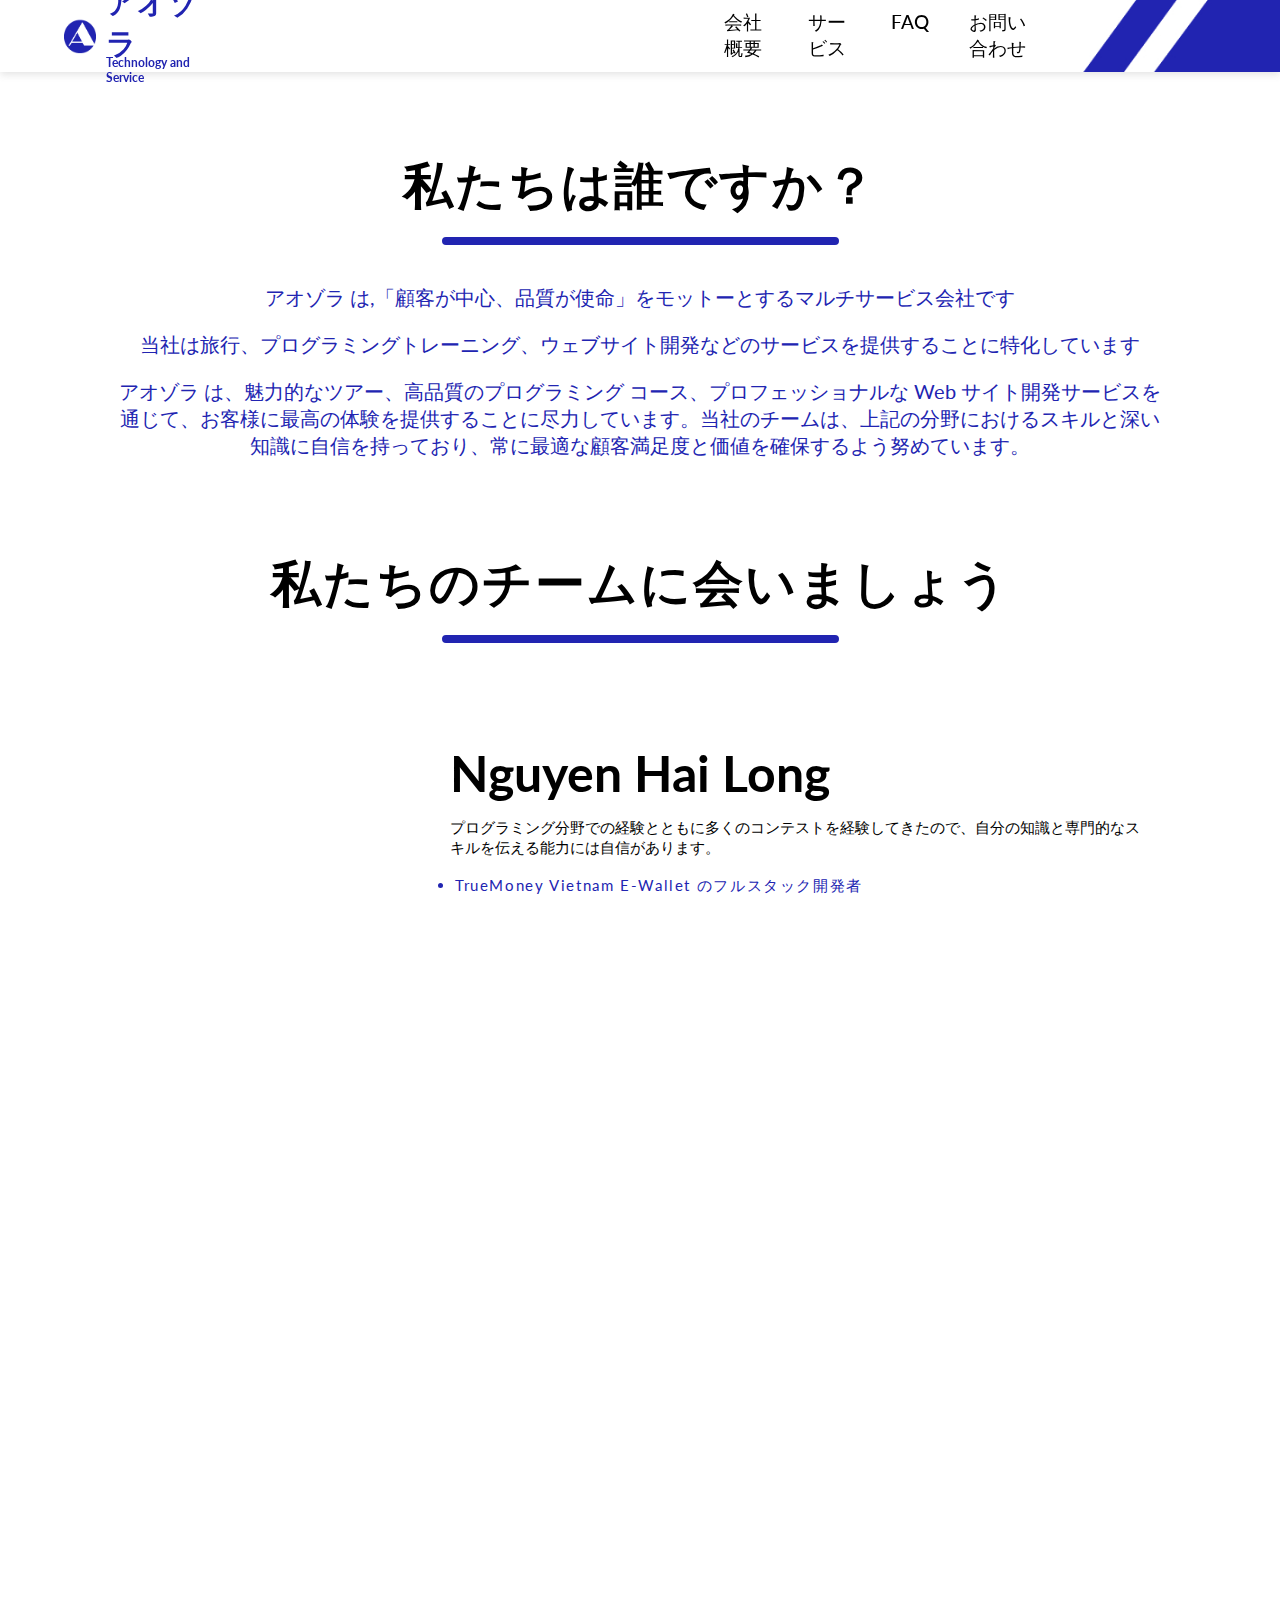
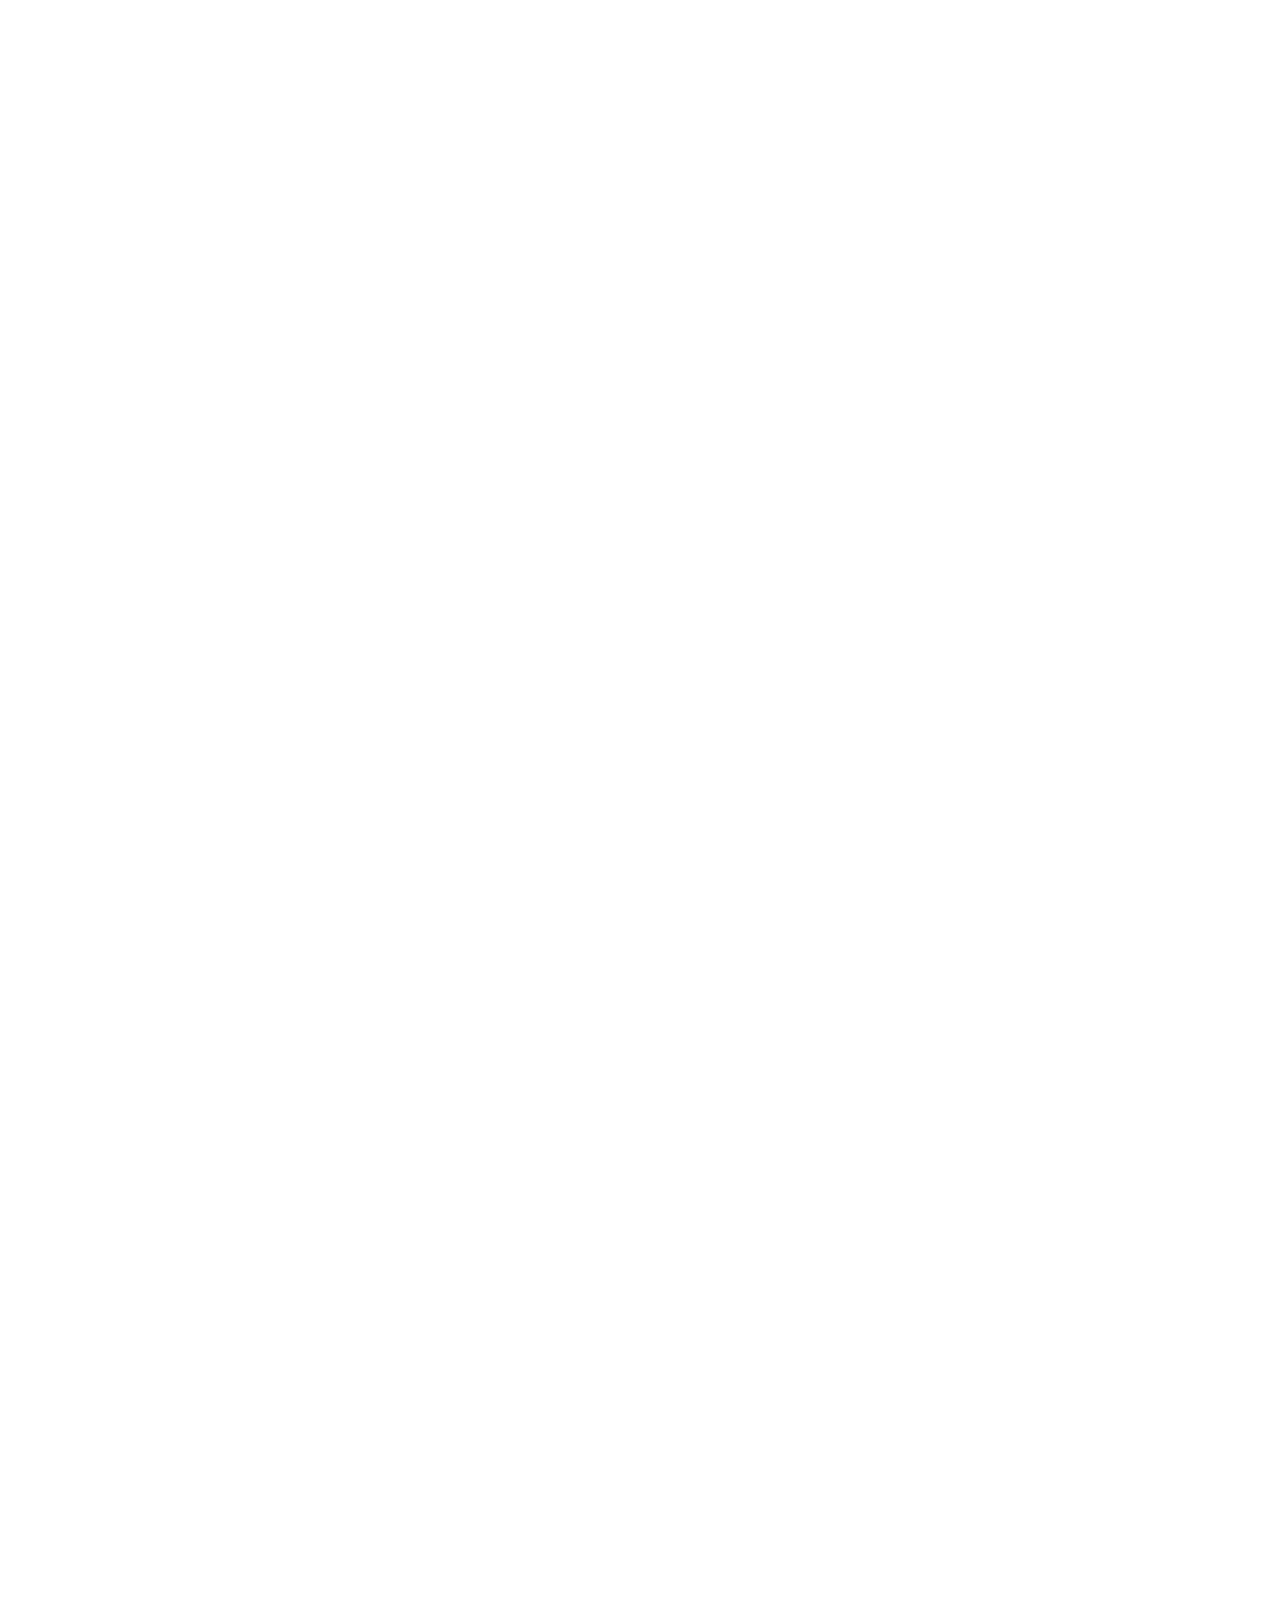
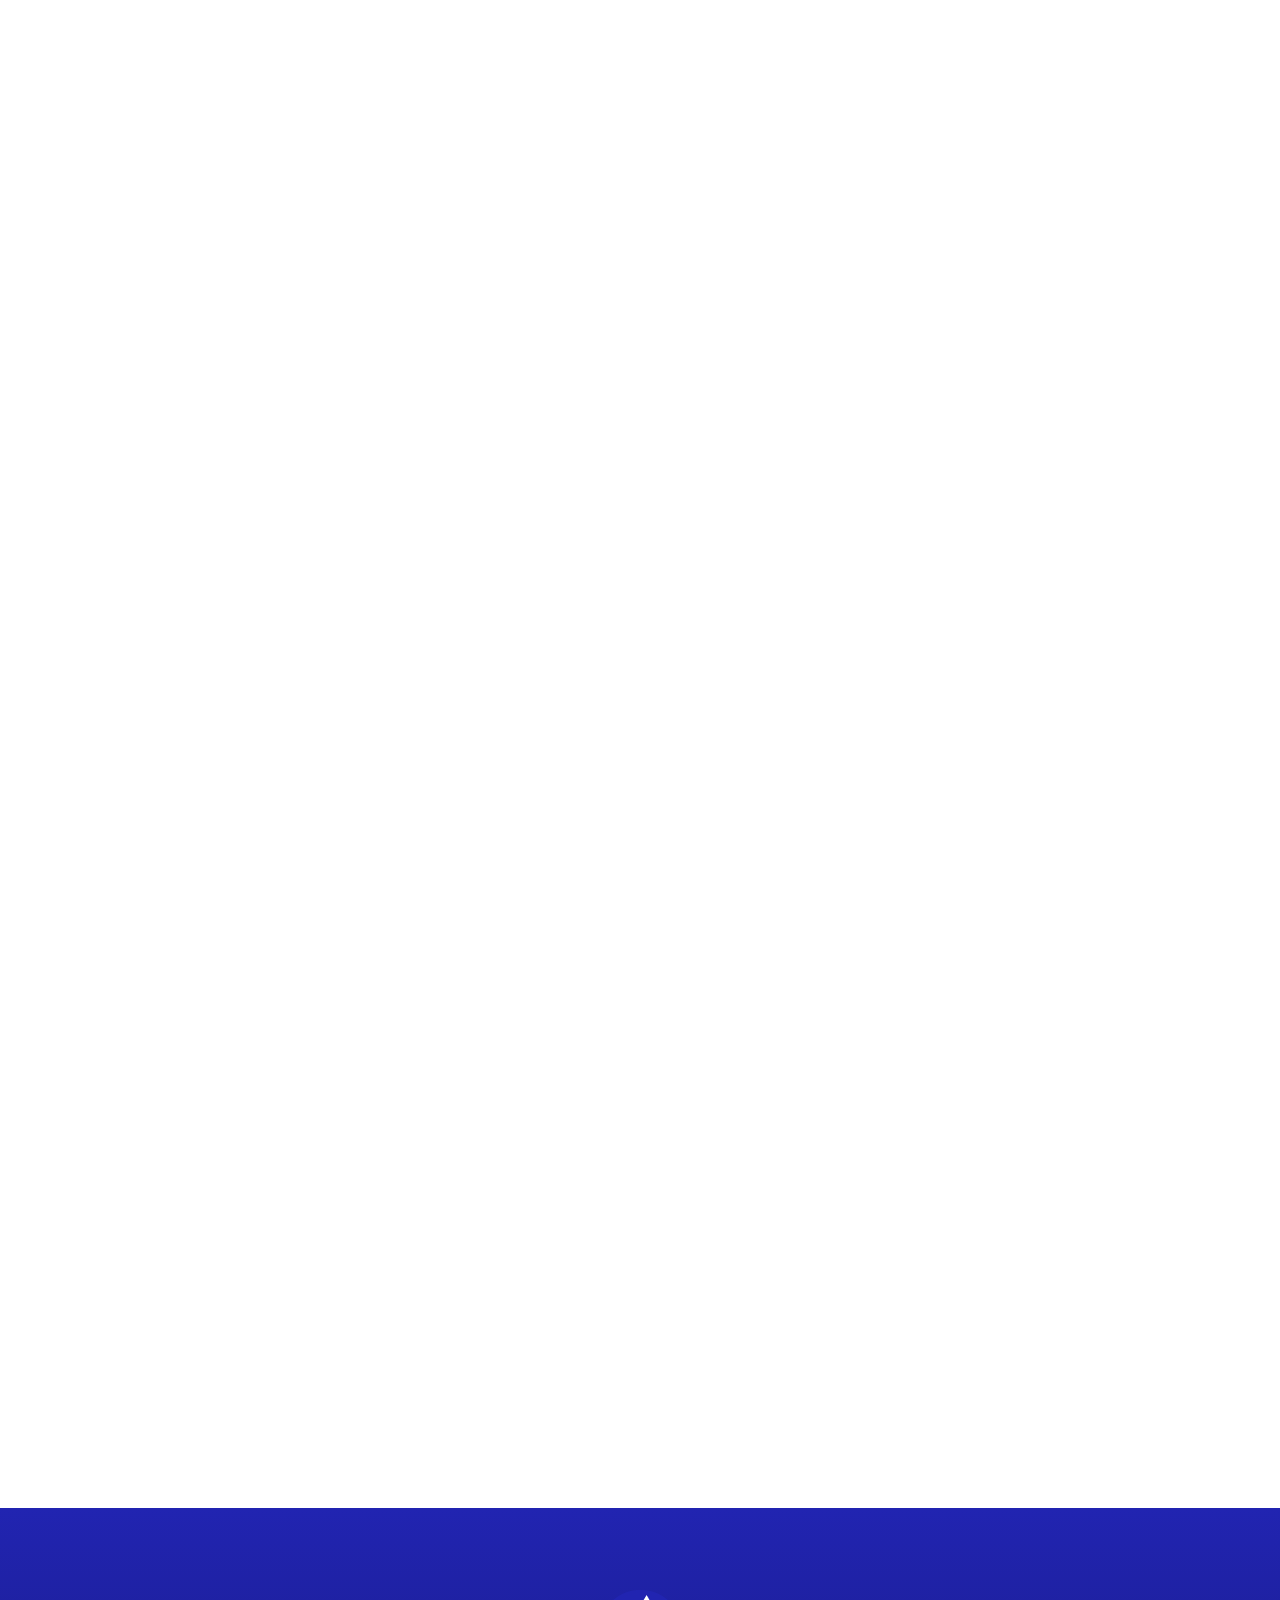
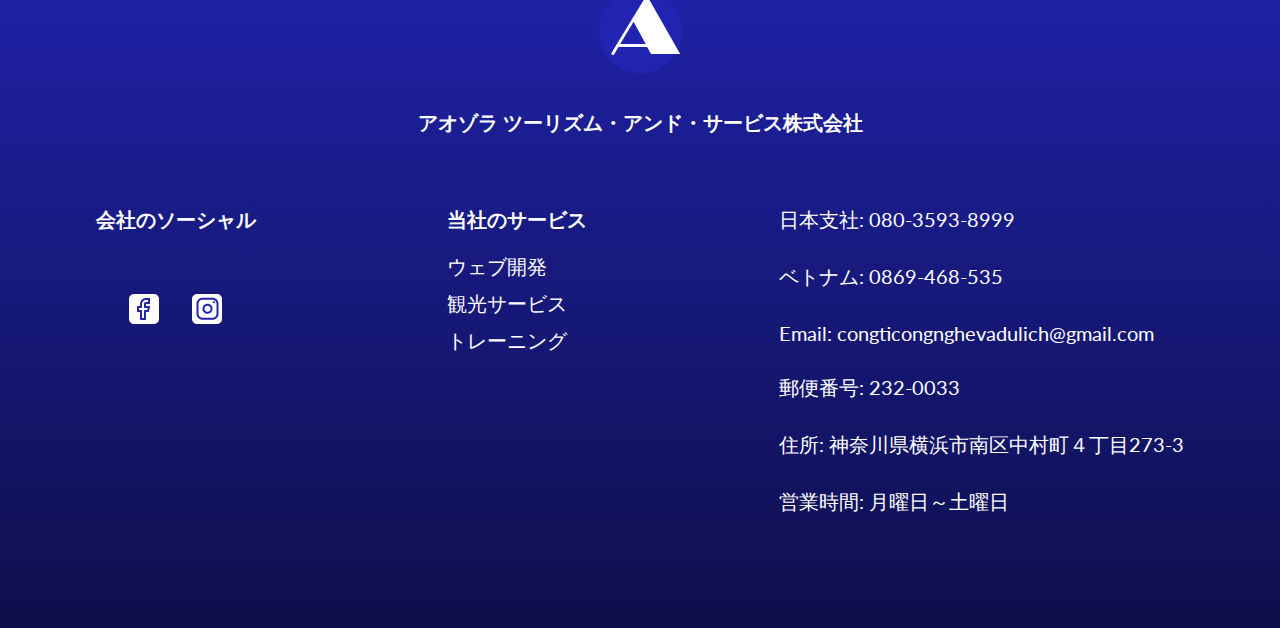
<file: aboutus.html>
<!DOCTYPE html>
<html>
    <head>
<meta charset="UTF-8">
<link rel="stylesheet" href="home.css">
<link href='https://fonts.googleapis.com/css?family=Lato' rel='stylesheet'>
<link rel="stylesheet" href="https://cdnjs.cloudflare.com/ajax/libs/font-awesome/6.6.0/css/all.min.css">
<link rel="stylesheet" href="responsive.css">
<title>About us Aozora</title>
    </head>
    <body>
<div id="preloader"></div>
        <div class="header">
            <a href="index.html" class="header-logo">
                      <img src="main_logo_final1.png" alt="Logo">
                      <div style="display: flex; flex-direction: column;">
                          <b style="font-size: 30px;">アオゾラ</b>
                           <b style="font-size: 12px; margin-bottom: 5px;margin-top:-10px; ">Technology and Service</b>
                      </div>
                           
                  </a>
                  <ul class="heading-menu">
                      <li><a href="aboutus.html">会社概要</a></li>
                      <li><a href="">サービス</a>
                         <ul class="sub-menu">
                          <li><a href="webdevelopment.html">ウェブ開発</a></li>
                          <li><a href="ittraining.html">トレーニング</a></li>
                          <li><a href="travelsupport.html">観光サービス</a></li>
                         </ul>
                      </li>
                      <li><a href="faq.html">FAQ</a></li>
                      <li><a href="contact.html">お問い合わせ</a></li>
                  </ul>
          <img style="height:100%" src="Layer_1.jpg" alt="">
<!-- Đây là nút bấm responsive cho heading-menu -->
<i class="fa-solid fa-bars menu-button" style="display: none"></i>
<ul id="sub-menu" style="display: none">
  <li><a href="aboutus.html">会社概要</a></li>
  <li><a href="webdevelopment.html">ウェブ開発</a></li>
  <li><a href="ittraining.html">トレーニング</a></li>
  <li><a href="travelsupport.html">観光サービス</a></li>
  <li><a href="faq.html">FAQ</a></li>
  <li><a href="contact.html">お問い合わせ</a></li>
</ul>
          </div>
          <div class="big-tit hidden">
            <b>私たちは誰ですか？</b>
            <div></div>
        </div>
    <div class="text">
        <p class="hidden">アオゾラ は,「顧客が中心、品質が使命」をモットーとするマルチサービス会社です</p>
        <p class="hidden">当社は旅行、プログラミングトレーニング、ウェブサイト開発などのサービスを提供することに特化しています</p>
        <p class="hidden">アオゾラ は、魅力的なツアー、高品質のプログラミング コース、プロフェッショナルな Web サイト開発サービスを通じて、お客様に最高の体験を提供することに尽力しています。当社のチームは、上記の分野におけるスキルと深い知識に自信を持っており、常に最適な顧客満足度と価値を確保するよう努めています。</p>
    </div>
<!-- Đây là bảng person -->
    <div class="big-tit hidden">
        <b>私たちのチームに会いましょう</b>
        <div></div>
    </div>
    <div class="table-person">
        <div style="display:flex; flex-direction: row;">
            <img class="hidden" src="454395589_2247504595595951_7879010038862383191_n.jpg" alt="">
            <div >
                <b class="hidden">Nguyen Hai Long</b>
                <p class="hidden">プログラミング分野での経験とともに多くのコンテストを経験してきたので、自分の知識と専門的なスキルを伝える能力には自信があります。</p>
                <ul>
                    <li class="hidden">TrueMoney Vietnam E-Wallet のフルスタック開発者</li>
                    <li class="hidden">VNU工科大学の教師アシスタント</li>
                    <li class="hidden">WIDS コンペティション 2023 で世界上位 5%、ベトナム上位 6 位</li>
                    <li class="hidden">VLSP 2022 カンファレンスの AB-Musu 共有タスクで優勝.</li>
                    <li class="hidden">KSE 2022カンファレンスにおけるワークショップALQAC 2022のタスク2で準優勝</li>
                    <li class="hidden">ACM-ICPC 全国ラウンドでの残念賞.</li>
                    <li class="hidden">NAPROCKプログラミングコンテスト コンペティション部門 特別賞</li>
                    <li class="hidden">プロコン国内ラウンド優勝</li>
                    <li class="hidden">VinBigData での AI エンジニア インターンシップ</li>
                </ul>
            </div>
        </div>
        <div style="display:flex; flex-direction: row;">
            <img class="hidden" src="d5d38df9-b467-40a1-ab35-5a874d625379.jpg" alt="">
            <div >
                <b class="hidden">Huy Son Nguyen</b>
                <p class="hidden">常に本質的な思考を重視し、知識や専門知識を伝える能力がプログラミングの分野で役立つと信じています</p>
                <ul>
                    <li class="hidden">VTI グループの Web アプリケーション開発者。</li>
                    <li class="hidden">ベトナム工科大学（UET）コンピュータサイエンスの修士課程の学生。</li>
                    <li class="hidden">テクノロジー研究所のデータサイエンスと知識の研究助手。</li>
                    <li class="hidden">工科大学情報学関連科目ティーチングアシスタント</li>
                    <li class="hidden">コンピューター サイエンスの分野で 6 冊の異なる出版物の共著者。</li>
                </ul>
            </div>
        </div>
    </div>
<div class="hidden" style="width:100vw; display:flex; align-items: center; flex-direction: column;">
    <img src="others icon.png" alt="">
    <p style="font-size: 20px;font-style: normal;margin-bottom: 20px;">他にも多くの才能あるプログラマーや専門家がいます。</p>
</div>
<!-- Đây là bảng nội dung -->
   <div class="big-tit hidden">
        <b>なぜアオゾラ?</b>
        <div></div>
    </div>    
<div class="noidung">
<!-- Noi dung 1 -->
<div class="hidden" style="display:flex; flex-direction: row;">
<img src="image 8.jpg" alt="Anh">
<div style="display:flex; flex-direction: column;">
    <b >お客様が焦点</b>
    <p  style="width: 552px;height: 243px;">アオゾラ は常に顧客を第一に考え、すべてのサービスが顧客満足度と最高のエクスペリエンスを目指していることを保証します。</p>
</div>
</div>
<!-- Nội dung 2 -->
<div class="hidden" style="display:flex; flex-direction: row-reverse;">
    <img  src="image 9.jpg" alt="Anh">
    <div style="display:flex; flex-direction: column;">
        <b >品質が使命</b>
        <p  style="width: 552px;height: 243px;">アオゾラ 魅力的なツアーから詳細なプログラミングコース、専門的なウェブサイト開発サービスまで、高品質のサービスを提供することに尽力しています。</p>
    </div>
    </div>
<!-- Nội dung 3 -->
<div class="hidden" style="display:flex; flex-direction: row;">
    <img src="image 10.jpg" alt="Anh">
    <div style="display:flex; flex-direction: column;">
        <b >競争価格</b>
        <p  style="width: 552px;height: 243px;">私たちは常にリーズナブルな価格でサービスを提供し、お客様がアオゾラから最高の価値を享受できるようにします.</p>
    </div>
    </div>
<!-- Nội dung 4 -->
<div class="hidden" style="display:flex; flex-direction: row-reverse;">
    <img src="image 11.jpg" alt="Anh">
    <div style="display:flex; flex-direction: column;">
        <b>専用のカスタマーサポート</b>
        <p style="width: 552px;height: 243px;">アオゾラ 私たちは顧客を年中無休でサポートし、すべての質問に答え、発生した問題を迅速に解決します。</p>
    </div>
    </div>
<!-- Hết nội dung -->
 </div>
<!-- Nút CTA lớn -->
<div class="hidden" style="width: 100vw;display: flex; justify-content: center;"><a href="contact.html" class="big-cta-button">アオゾラの品質を今すぐ体験してください</a></div>
<!-- Đây là footer -->
<div class="footer">
    <img src="main_logo_final1.png" alt="">
    <b>アオゾラ ツーリズム・アンド・サービス株式会社</b>
    <div style="display: flex; flex-direction: row;width:100%; justify-content: space-around; align-items: flex-start;">
      <div>
        <b>会社のソーシャル</b>
        <div class="social-icon">
         <a href=""><img src="facebook.png" alt="facebook icon"></a>
         <a href=""><img src="instagram.png" alt="instagram icon"></a>
        </div>
      </div>
      <div>
        <b>当社のサービス</b>
        <a href="webdevelopment.html">ウェブ開発</a>
        <a href="ittraining.html">観光サービス</a>
        <a href="travelsupport.html">トレーニング</a>
      </div>
      <div>
        <p>日本支社: 080-3593-8999</p>
        <p>ベトナム: 0869-468-535</p>
        <p>Email: congticongnghevadulich@gmail.com </p>
        <p>郵便番号: 232-0033</p>
        <p>住所: 神奈川県横浜市南区中村町４丁目273-3</p>
        <p>営業時間: 月曜日～土曜日</p>
      </div>
    </div>
   </div>


<script src="https://code.jquery.com/jquery-3.7.1.js"></script>
<script>
   $(document).ready(function(){
   $('.cta-button').addClass('add-arrow');
   $('.big-cta-button').addClass('add-arrow');
   $('.big-cta-button').addClass('change-darkcolor');

});
</script> 
<script src="ani.js"></script>
<script src="index.js"></script>
</body>
</html>
</file>
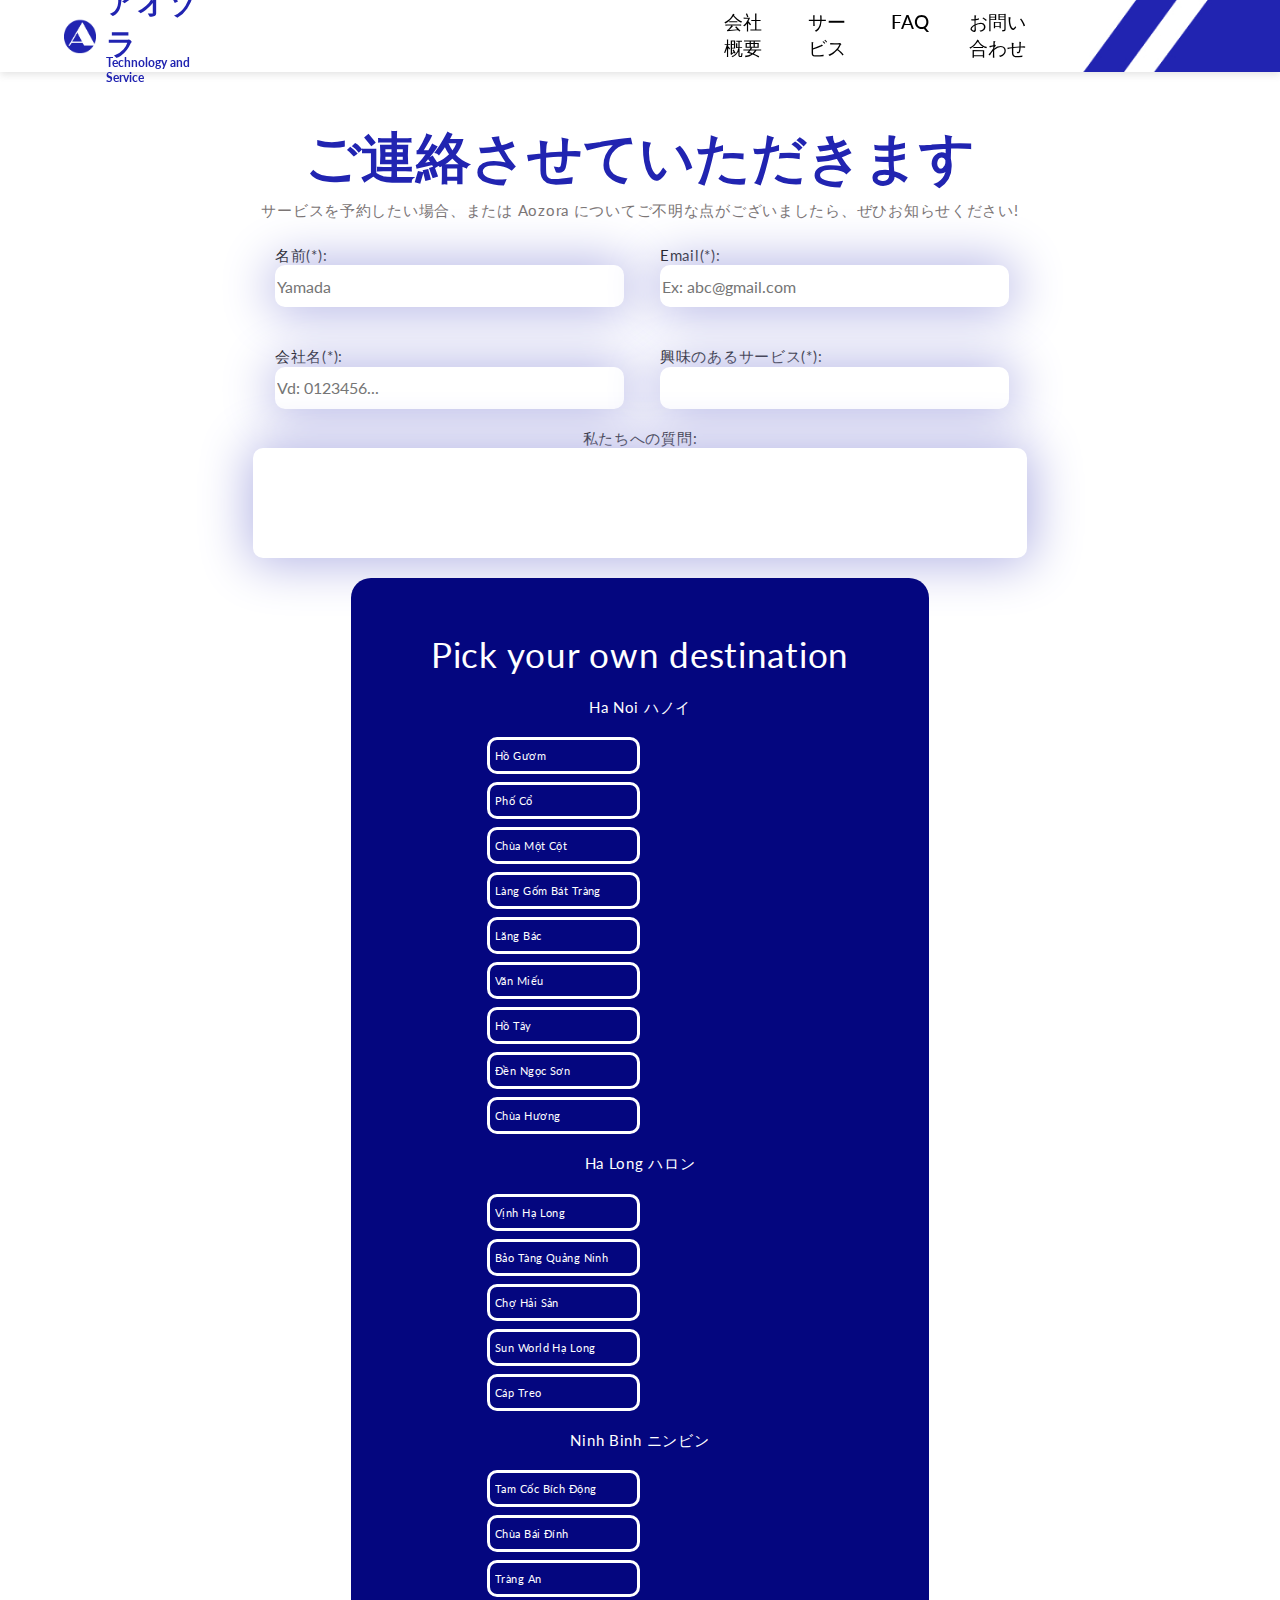
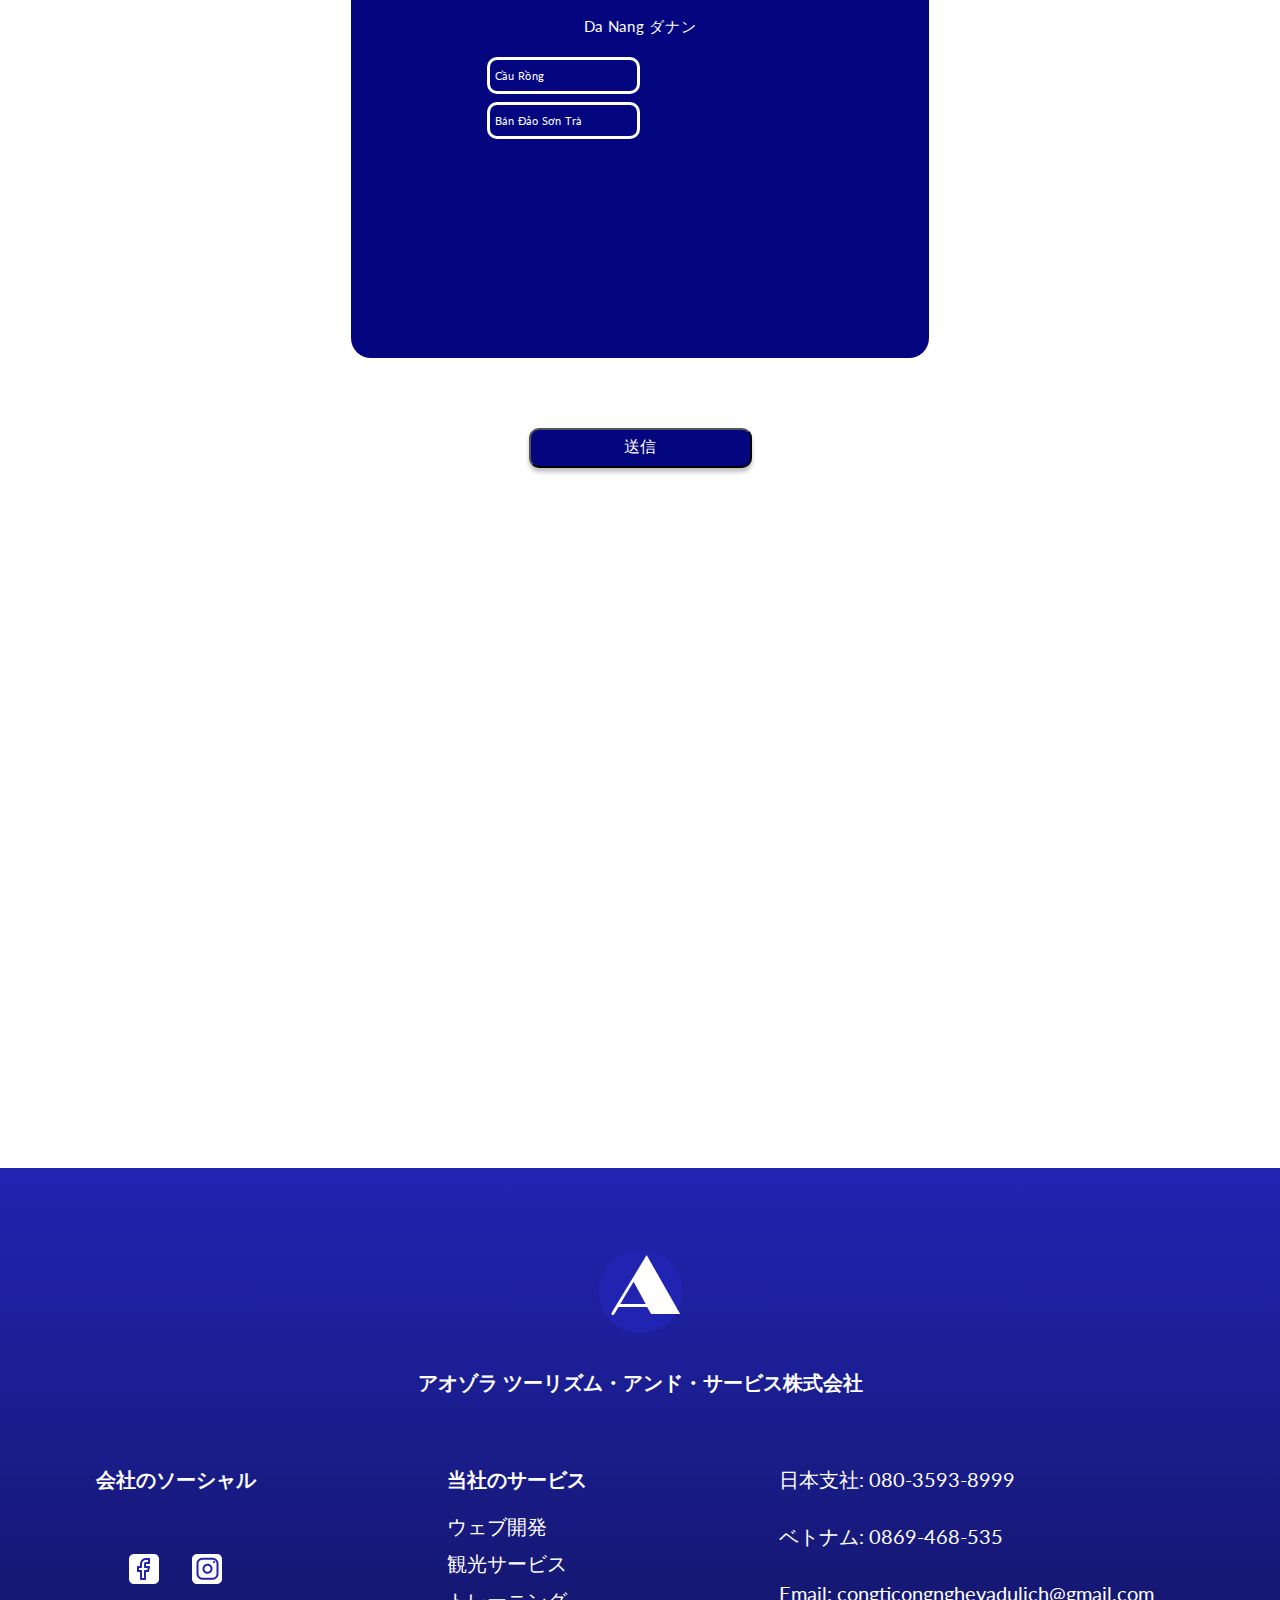
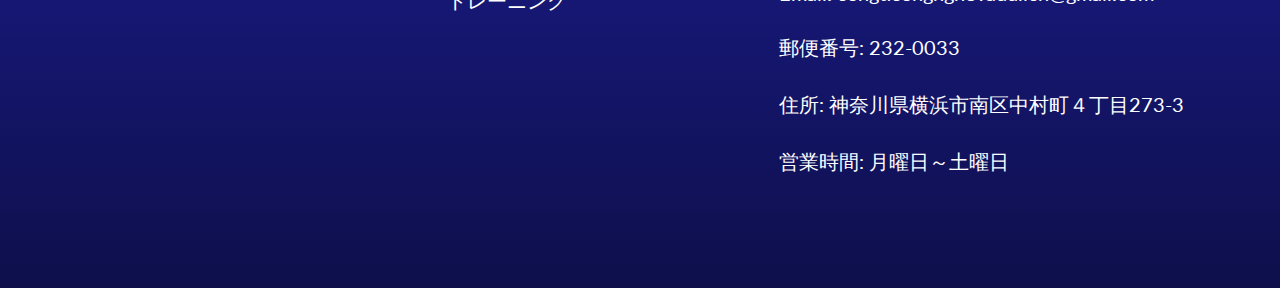
<file: contact.html>
<!DOCTYPE html>
<html>
<head>
    <title>Aozora Contact</title>
    <meta charset="UTF-8">
    <link href='https://fonts.googleapis.com/css?family=Lato' rel='stylesheet'>
    <link rel="stylesheet" href="home.css">
    <link rel="stylesheet" href="https://cdnjs.cloudflare.com/ajax/libs/font-awesome/6.6.0/css/all.min.css">
   <link rel="stylesheet" href="responsive.css">
</head>
    <body>
<!-- Đây là header -->
<div class="header">
    <a href="index.html" class="header-logo">
              <img src="main_logo_final1.png" alt="Logo">
              <div style="display: flex; flex-direction: column;">
                  <b style="font-size: 30px;">アオゾラ</b>
                   <b style="font-size: 12px; margin-bottom: 5px;margin-top:-10px; ">Technology and Service</b>
              </div>
                   
          </a>
          <ul class="heading-menu">
              <li><a href="aboutus.html">会社概要</a></li>
              <li><a href="">サービス</a>
                 <ul class="sub-menu">
                  <li><a href="webdevelopment.html">ウェブ開発</a></li>
                  <li><a href="ittraining.html">トレーニング</a></li>
                  <li><a href="travelsupport.html">観光サービス</a></li>
                 </ul>
              </li>
              <li><a href="faq.html">FAQ</a></li>
              <li><a href="contact.html">お問い合わせ</a></li>
          </ul>
  <img style="height:100%" src="Layer_1.jpg" alt="">
<!-- Đây là nút bấm responsive cho heading-menu -->
<i class="fa-solid fa-bars menu-button" style="display: none"></i>
<ul id="sub-menu" style="display: none">
  <li><a href="aboutus.html">会社概要</a></li>
  <li><a href="webdevelopment.html">ウェブ開発</a></li>
  <li><a href="ittraining.html">トレーニング</a></li>
  <li><a href="travelsupport.html">観光サービス</a></li>
  <li><a href="faq.html">FAQ</a></li>
  <li><a href="contact.html">お問い合わせ</a></li>
</ul>
  </div>
<!-- Đây là phần thân -->
  <div style="width: 100vw; display:flex; flex-direction:row ;justify-content: center; align-items: flex-start;">

<!--Cách 1: HIỂN THỊ THÔNG BÁO DẠNG POUPUP -->
<script type="text/javascript">
    var submitted=false;
</script>
<iframe id="hidden_iframe"  name="hidden_iframe" onload="if(submitted){alert('Bạn đã gửi thông tin thành công tới hệ thống!');}" style="display: none;"></iframe>

    <form class="bang-dang-ki" onsubmit="submitted=true;" target="hidden_iframe" action="https://script.google.com/macros/s/AKfycbyYG8jctgcTgAk50Lo-XYeErepZ59JxUREI86XEIA8pnGOqOFL-8DlSAH-0fKxg0dm5/exec" method="GET" role="form">
        <b>ご連絡させていただきます</b>
        <p style="  color: #7A7474; margin: 5px 0;">サービスを予約したい場合、または Aozora についてご不明な点がございましたら、ぜひお知らせください!</p>
        <div>
            <div>
                <p>名前(*):</p>
                <input type="text" name="name" class="write"  required="" placeholder="Yamada" dir="auto">
            </div>
            <div>
                <p>Email(*):</p>
                <input type="email" name="email" class="write" required="" placeholder="Ex: abc@gmail.com" dir="auto" >
            </div>
        </div>
        <div>
            <div>
                <p>会社名(*):</p>
                <input type="text" name="sdt" class="write" placeholder="Vd: 0123456..." dir="auto" >
            </div>
            <div>
                <p>興味のあるサービス(*):</p>
                <input type="text" name="category" list="category" class="write" dir="auto" >
                    <datalist id="category">
                    <option value="ウェブ開発">
                    <option value="観光サービス">
                    <option value="トレーニング">
                    </datalist>
            </div>
        </div>
        <p>私たちへの質問:</p>
        <input type="text" name="comment" class="write" style="height: 108px; text-align: left;" dir="auto" >
       
        <div class="bang-infor">
          <p style="font-size: 35px; margin: 20px 20px">Pick your own destination</p>
  <p>Ha Noi ハノイ</p>
          <div class="tour" style="gap: 8px 10px;">
           <input type="text" class="places" id="hoguom" name="hoguom" value="Hồ Gươm" maxlength="0"> 
            <input type="text" class="places" id="phoco" name="phoco" value="Phố Cổ" maxlength="0">  
            <input type="text" class="places" id="chuamotcot" name="chuamotcot" value="Chùa Một Cột" maxlength="0">
            <input type="text" class="places" id="langgombattrang" name="langgombattrang" value="Làng Gốm Bát Tràng" maxlength="0"> 
            <input type="text" class="places" id="langbac" name="langbac" value="Lăng Bác" maxlength="0"> 
            <input type="text" class="places" id="vanmieu" name="vanmieu" value="Văn Miếu" maxlength="0">
            <input type="text" class="places" id="hotay" name="hotay" value="Hồ Tây" maxlength="0">  
            <input type="text" class="places" id="denngocson" name="denngocson" value="Đền Ngọc Sơn" maxlength="0">
            <input type="text" class="places" id="chuahuong" name="chuahuong" value="Chùa Hương" maxlength="0"> 
          </div>
  <p>Ha Long ハロン</p>
  <div class="tour" style="gap: 8px 10px">
    <input type="text" class="places" id="vinhhalong" name="vinhhalong" value="Vịnh Hạ Long" maxlength="0"> 
    <input type="text" class="places" id="baotangquangninh" name="baotangquangninh" value="Bảo Tàng Quảng Ninh" maxlength="0"> 
    <input type="text" class="places" id="chohaisan" name="chohaisan" value="Chợ Hải Sản" maxlength="0">  
    <input type="text" class="places" id="sunworld" name="sunworld" value="Sun World Hạ Long" maxlength="0">  
    <input type="text" class="places" id="captreo" name="captreo" value="Cáp Treo" maxlength="0">  
  </div>
  
  <p>Ninh Binh ニンビン</p>
  <div class="tour" style="gap:8px 10px">
    <input type="text" class="places" id="tamcocbichdong" name="tamcocbichdong" value="Tam Cốc Bích Động" maxlength="0">
    <input type="text" class="places" id="chuabaidinh" name="chuabaidinh" value="Chùa Bái Đính" maxlength="0">  
    <input type="text" class="places" id="trangan" name="trangan" value="Tràng An" maxlength="0">  
  </div>
  <p>Da Nang ダナン</p>
  <div class="tour" style="gap: 8px 10px">
    <input type="text" class="places" id="caurong" name="caurong" value="Cầu Rồng" maxlength="0">
    <input type="text" class="places" id="bandaosontra" name="bandaosontra" value="Bán Đảo Sơn Trà" maxlength="0">    
  </div>
  
      </div> <input type="submit" id="dang-ki-button" name="submit" value="送信" >
        </form>
  </div>  
  <div class="footer" style="bottom: -400px">
    <img src="main_logo_final1.png" alt="">
    <b>アオゾラ ツーリズム・アンド・サービス株式会社</b>
    <div style="display: flex; flex-direction: row;width:100%; justify-content: space-around; align-items: flex-start;">
      <div>
        <b>会社のソーシャル</b>
        <div class="social-icon">
         <a href=""><img src="facebook.png" alt="facebook icon"></a>
         <a href=""><img src="instagram.png" alt="instagram icon"></a>
        </div>
      </div>
      <div>
        <b>当社のサービス</b>
        <a href="webdevelopment.html">ウェブ開発</a>
        <a href="ittraining.html">観光サービス</a>
        <a href="travelsupport.html">トレーニング</a>
      </div>
      <div>
        <p>日本支社: 080-3593-8999</p>
        <p>ベトナム: 0869-468-535</p>
        <p>Email: congticongnghevadulich@gmail.com </p>
        <p>郵便番号: 232-0033</p>
        <p>住所: 神奈川県横浜市南区中村町４丁目273-3</p>
        <p>営業時間: 月曜日～土曜日</p>
      </div>
    </div>
   </div>
<script src="index.js"></script> 
<script src="ani.js"></script> 
    </body>
</html>
</file>
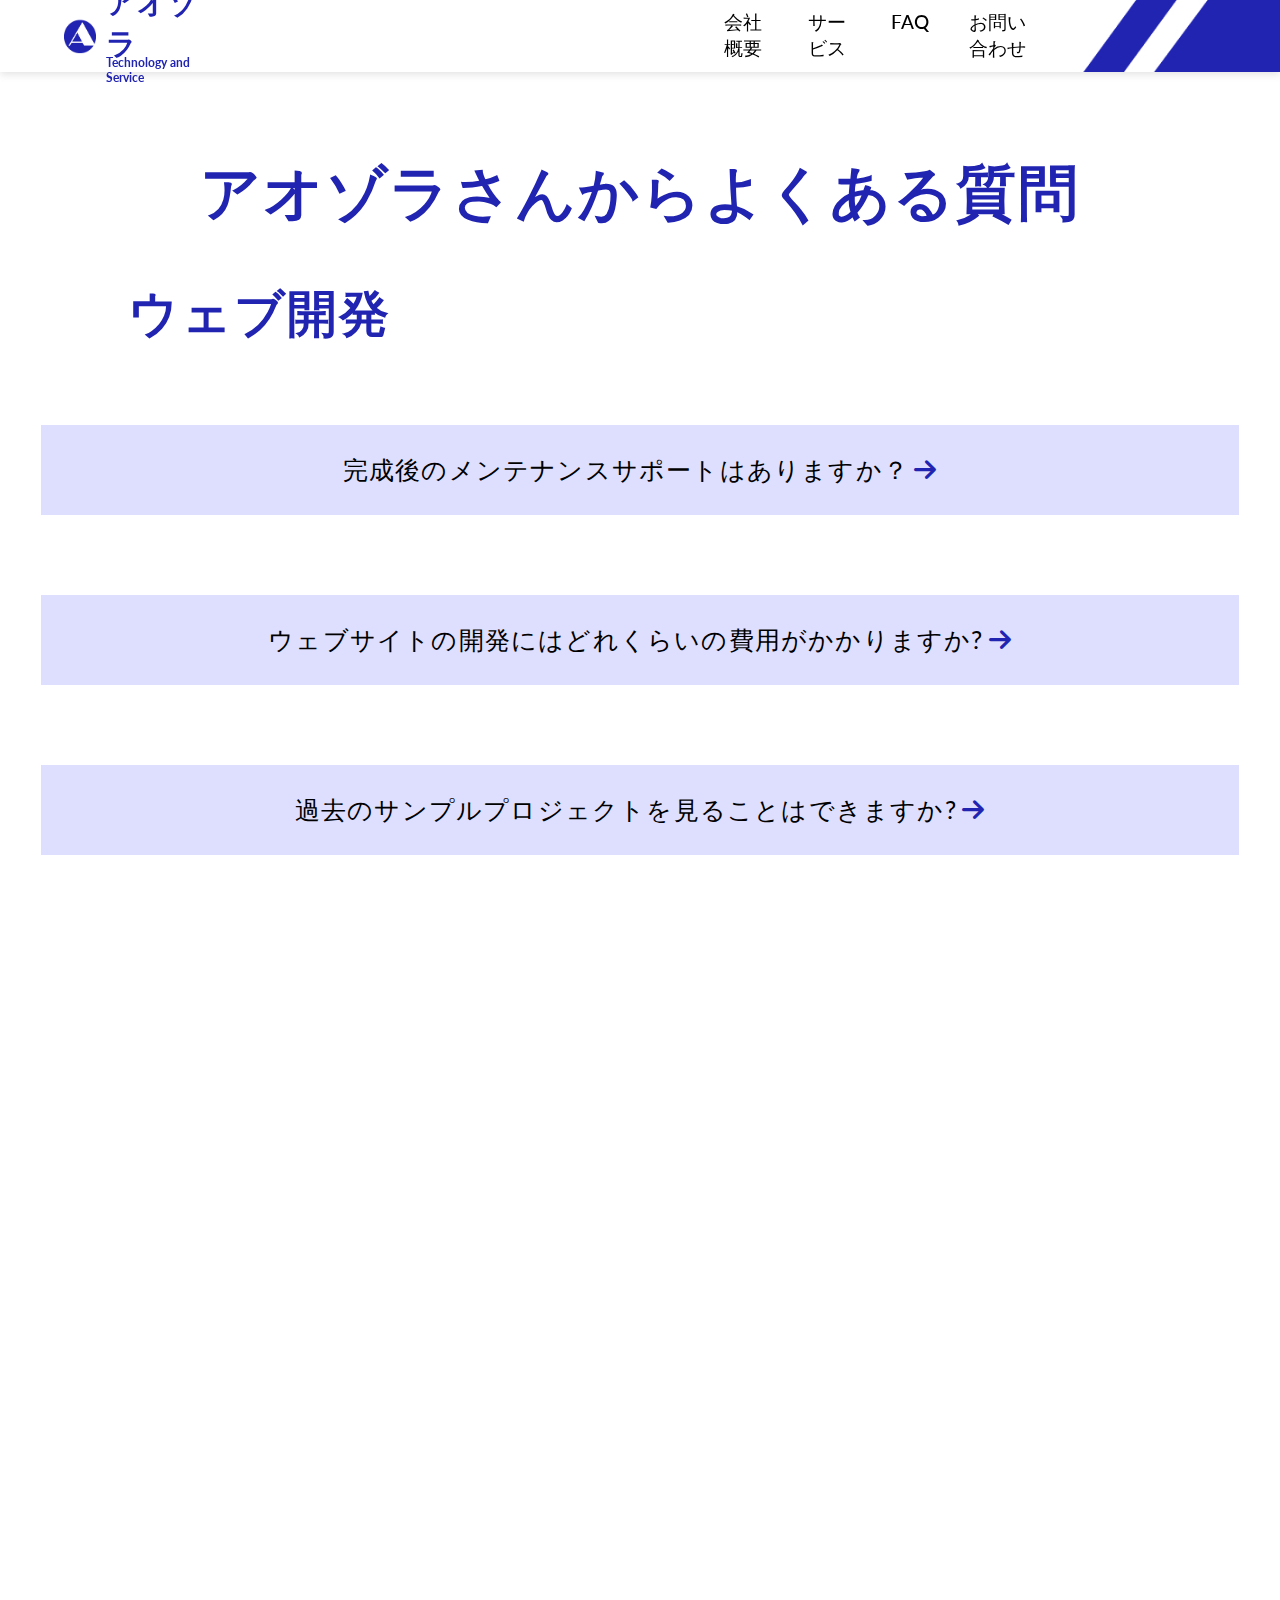
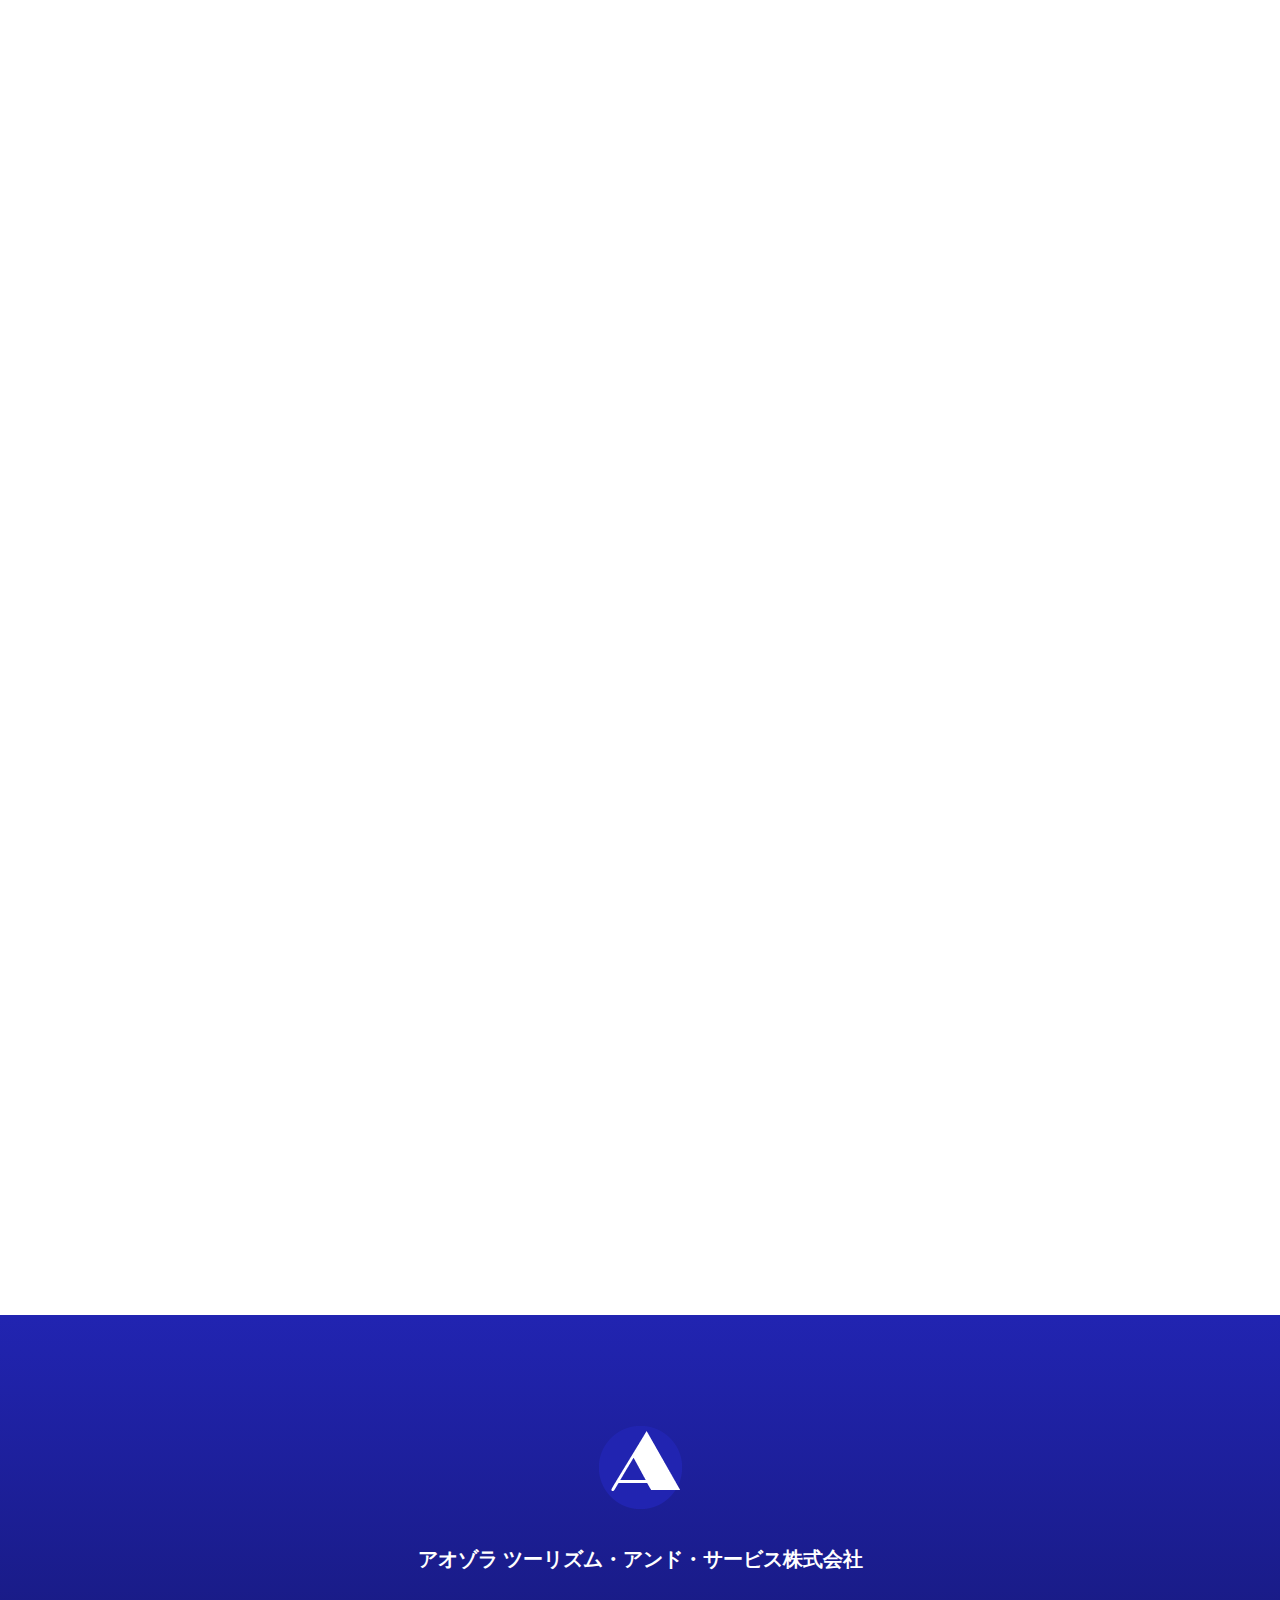
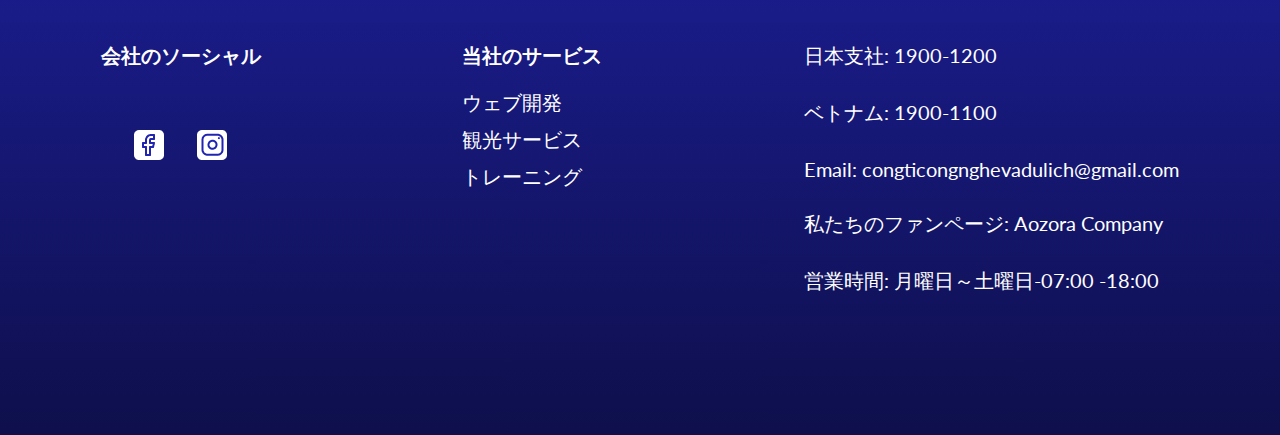
<file: faq.html>
<!DOCTYPE html>
<html>
    <head>
        <title>Aozora FAQ</title>
    <meta charset="UTF-8">
    <link href='https://fonts.googleapis.com/css?family=Lato' rel='stylesheet'>
    <link rel="stylesheet" href="home.css">
    <link rel="stylesheet" href="https://cdnjs.cloudflare.com/ajax/libs/font-awesome/6.6.0/css/all.min.css">
    <link rel="stylesheet" href="responsive.css">
    <script type="text/javascript">
        <!----
// Câu hỏi 1
            function on1() {
     var x="完成後のメンテナンスサポートはありますか？";
     var y="はい、Azora はお客様が常に自社の製品に完全に満足していただけることを保証します。そのため、問題が発生した場合は、すべての問題を保守および修理します。";
      document.getElementById("ques").innerHTML =x;
      document.getElementById("ans").innerHTML =y;
      document.getElementById("answer").style.display= "flex";
    }
// Câu hỏi 2
function on2(){
    var x="ウェブサイトの開発にはどれくらいの費用がかかりますか";
    var y="ご希望の Web サイトの機能や複雑さに応じて、格安から高級までの価格をご用意しております。詳細については、お問い合わせください。";
    document.getElementById("ques").innerHTML= x;
    document.getElementById("ans").innerHTML= y;
    document.getElementById("answer").style.display= "flex";
}
// Câu hỏi 3
function on3(){
    var x="過去のサンプルプロジェクトを見ることはできますか?";
    var y="もちろん可能です。詳細については、ホームページまたは Web 開発ページをクリックしてください。";
    document.getElementById("ques").innerHTML= x;
    document.getElementById("ans").innerHTML= y;
    document.getElementById("answer").style.display= "flex";
}
// Câu hỏi 4
function on4(){
    var x="顧客情報セキュリティポリシーとは何ですか?";
    var y="当社は、お客様のすべての重要な機密情報を確実に保護することを約束します。万一、機密情報が漏洩した場合には、当社が一切の責任を負い、契約に基づき賠償させていただきます";
    document.getElementById("ques").innerHTML= x;
    document.getElementById("ans").innerHTML= y;
    document.getElementById("answer").style.display= "flex";
}
//Câu hỏi 5
function on5(){
    var x="コース修了後に証明書は発行されますか？";
    var y="はい、コースの 90% を完了し、インストラクターの承認を得た後は、権威ある証明書を提供することをお約束します。";
    document.getElementById("ques").innerHTML= x;
    document.getElementById("ans").innerHTML= y;
    document.getElementById("answer").style.display= "flex";
}
// Câu hỏi 6
function on6(){
    var x="コース修了後の就職支援はありますか？";
    var y="私たちは、Aozora がもたらす価値を保証するパートナーを通じて学生に仕事を提供するよう努めます。";
    document.getElementById("ques").innerHTML= x;
    document.getElementById("ans").innerHTML= y;
    document.getElementById("answer").style.display= "flex";
}
//Câu hỏi 7
function on7(){
    var x="オンラインで勉強しますか？";
    var y="オンラインで教えることもできますが、お客様が必要に応じて対面で教えることもできます";
    document.getElementById("ques").innerHTML= x;
    document.getElementById("ans").innerHTML= y;
    document.getElementById("answer").style.display= "flex";
}
//Câu hỏi 8
function on8(){
    var x="コースの入学要件は何ですか?";
    var y="私たちは入力を必要としません。あなたは私たちのロードマップに沿って 100% 完全に訓練されています。";
    document.getElementById("ques").innerHTML= x;
    document.getElementById("ans").innerHTML= y;
    document.getElementById("answer").style.display= "flex";
}
//Câu hỏi 9
function on9(){
    var x="学習教材は含まれていますか?";
    var y="はい、講義ファイルとソフトコピー文書を提供します。";
    document.getElementById("ques").innerHTML= x;
    document.getElementById("ans").innerHTML= y;
    document.getElementById("answer").style.display= "flex";
}
    function off() {
      document.getElementById("answer").style.display = "none";
    }
//Câu hỏi 10 
function on10(){
    var x="予約と支払い方法は？";
    var y="「お問い合わせ」セクションをクリックして個人情報をご記入ください。できるだけ早くご連絡させていただき、アドバイスをさせていただきます。";
    document.getElementById("ques").innerHTML= x;
    document.getElementById("ans").innerHTML= y;
    document.getElementById("answer").style.display= "flex";
}
// Câu hỏi 11
function on11(){
    var x="特典や割引はありますか";
    var y="はい、今週のお得なセールをご希望の場合は、お問い合わせください。";
    document.getElementById("ques").innerHTML= x;
    document.getElementById("ans").innerHTML= y;
    document.getElementById("answer").style.display= "flex";
}
// Câu hỏi 12
function on12(){
    var x="旅行中にはどのようなアクティビティがありますか?";
    var y="史跡や遺跡を訪れ、ボートクライミング、サイクリング、地元料理の楽しみなど、ベトナム最高の旅行サービスを体験します";
    document.getElementById("ques").innerHTML= x;
    document.getElementById("ans").innerHTML= y;
    document.getElementById("answer").style.display= "flex";
}
       //-->
    </script>
    </head>
<body>

    <div id="preloader"></div>
<!-- Câu trả lời:  -->
<div id="answer">
    <div id="ans-table">
        <b id="ques"></b>
        <p id="ans"></p>
        <button onclick="off()">はい</button>
    </div>
</div>

<!-- Đây là header -->
<div class="header">
    <a href="index.html" class="header-logo">
              <img src="main_logo_final1.png" alt="Logo">
              <div style="display: flex; flex-direction: column;">
                  <b style="font-size: 30px;">アオゾラ</b>
                   <b style="font-size: 12px; margin-bottom: 5px;margin-top:-10px; ">Technology and Service</b>
              </div>
                   
          </a>
          <ul class="heading-menu">
              <li><a href="aboutus.html">会社概要</a></li>
              <li><a href="">サービス</a>
                 <ul class="sub-menu">
                  <li><a href="webdevelopment.html">ウェブ開発</a></li>
                  <li><a href="ittraining.html">トレーニング</a></li>
                  <li><a href="travelsupport.html">観光サービス</a></li>
                 </ul>
              </li>
              <li><a href="faq.html">FAQ</a></li>
              <li><a href="contact.html">お問い合わせ</a></li>
          </ul>
  <img style="height:100%" src="Layer_1.jpg" alt="">
<!-- Đây là nút bấm responsive cho heading-menu -->
<i class="fa-solid fa-bars menu-button" style="display: none"></i>
<ul id="sub-menu" style="display: none">
  <li><a href="aboutus.html">会社概要</a></li>
  <li><a href="webdevelopment.html">ウェブ開発</a></li>
  <li><a href="ittraining.html">トレーニング</a></li>
  <li><a href="travelsupport.html">観光サービス</a></li>
  <li><a href="faq.html">FAQ</a></li>
  <li><a href="contact.html">お問い合わせ</a></li>
</ul>
  </div>
  <div class="big-tit hidden">
    <b style="color: var(--dark-blue); font-size: 60px; margin-bottom: 50px;">アオゾラさんからよくある質問</b>
</div>
<!-- Dịch vụ làm web -->
<b class="hidden" style=" font-size: 50px;font-style: normal;line-height: 130%; letter-spacing: 2px; margin: 100px 10vw;">ウェブ開発</b>
<div class="table-content4">
   <button onclick="on1()" class="question hidden">完成後のメンテナンスサポートはありますか？</button>
   <button onclick="on2()" class="question hidden">ウェブサイトの開発にはどれくらいの費用がかかりますか?</button>
   <button onclick="on3()" class="question hidden">過去のサンプルプロジェクトを見ることはできますか?</button>
   <button onclick="on4()" class="question hidden">顧客情報セキュリティポリシーとは何ですか?</button>
</div>
<!-- Dịch vụ đào tạo IT -->
<b class="hidden" style=" font-size: 50px;font-style: normal;line-height: 130%; letter-spacing: 2px; margin: 100px 10vw;">トレーニング</b>
<div class="table-content4">
   <button onclick="on5()" class="question hidden">コース修了後に証明書は発行されますか？</button>
   <button onclick="on6()" class="question hidden">コース修了後の就職支援はありますか？</button>
   <button onclick="on7()" class="question hidden">オンラインで勉強しますか？</button>
   <button onclick="on8()" class="question hidden">コースの入学要件は何ですか??</button>
   <button onclick="on9()" class="question hidden">学習教材は含まれていますか?</button>
</div>
<!-- Dịch vụ du lịch -->
<b class="hidden" style=" font-size: 50px;font-style: normal;line-height: 130%; letter-spacing: 2px; margin: 100px 10vw;">観光サービス</b>
<div class="table-content4">
   <button onclick="on10()" class="question hidden">予約と支払い方法は？</button>
   <button onclick="on11()" class="question hidden">特典や割引はありますか?</button>
   <button onclick="on12()" class="question hidden">旅行中にはどのようなアクティビティがありますか?</button>
</div>

<!-- Đây là footer -->
<div class="footer">
    <img src="main_logo_final1.png" alt="">
    <b>アオゾラ ツーリズム・アンド・サービス株式会社</b>
    <div style="display: flex; flex-direction: row;width:100%; justify-content: space-around; align-items: flex-start;">
      <div>
        <b>会社のソーシャル</b>
        <div class="social-icon">
         <a href=""><img src="facebook.png" alt="facebook icon"></a>
         <a href=""><img src="instagram.png" alt="instagram icon"></a>
        </div>
      </div>
      <div>
        <b>当社のサービス</b>
        <a href="webdevelopment.html">ウェブ開発</a>
        <a href="ittraining.html">観光サービス</a>
        <a href="travelsupport.html">トレーニング</a>
      </div>
      <div>
        <p>日本支社: 1900-1200</p>
        <p>ベトナム: 1900-1100</p>
        <p>Email: congticongnghevadulich@gmail.com </p>
        <p>私たちのファンページ: Aozora Company</p>
        <p>営業時間: 月曜日～土曜日-07:00 -18:00</p>
      </div>
    </div>
   </div>

   <script src="https://code.jquery.com/jquery-3.7.1.js"></script>
   <script>
      $(document).ready(function(){
      $('.cta-button').addClass('add-arrow');
      $('.question').addClass('add-arrow');
      $('.question').addClass('change-darkcolor');
   
   });
   </script> 
<script src="ani.js"></script>
<script src="index.js"></script>
</body>
</html>
</file>
<file: home.css>
:root{
    --white-color: white;
    --dark-blue: #2124B1;
    --black-color: black;
}
body{
    font-family: 'Lato';
    margin:0;
    background-color: var(--white-color);
    max-height:4113px;
    overflow-x: hidden;
    overflow-y: auto;
    
   
}
  @keyframes zoomIn{
    0% {
      opacity: 0;
      transform: scale3d(.3, .3, .3);
  }
  100% {
      opacity: 1;
  }
  }

.header{
  position:sticky;
  top:0;
  z-index: 1000;
    background-color: var(--white-color);
    display: flex;
    flex-direction: row;
   width: 100vw;
   height: 8vh;
   justify-content: space-between;
   align-items: center;
  box-shadow: rgba(99, 99, 99, 0.2) 0px 2px 8px 0px;
}
.heading-menu{
    display: flex;
    flex-direction: row;
    list-style: none;
    font-size: 1.2em;
    margin-left: 35vw;
    font-weight:500;
}
.heading-menu li a{
    text-wrap: none;
    margin: 0 20px; 
    text-decoration: none;
    color: var(--black-color);
    transition: all 0.5s;
&:hover{
    color: var(--dark-blue);
   
}
}
.header-logo {
  position: relative;
    display:flex;
    flex-direction: row;
    align-items: center;
    text-decoration: none;
}
.header-logo img:first-child{
 width:15%;
 height:20%;
 margin-right: 10px;
 margin-left: 5vw;
}
.heading-menu>li{
    width:fit-content;
    display:flex;
    justify-content: center;
}
.heading-menu>li::before{
    content:"";
    height:5px;
    width:0;
    position: absolute;
    transition: all 0.5s;
    background-color: var(--dark-blue);
    
    margin-top:2.5%;
  
   

}
.heading-menu>li:hover::before{
 width: 4%;
}
.sub-menu{
    display:none;
  position:absolute;
  top:8vh;
  margin-left: 3%;
  width: 200px;
  height: 150px;
  
}
.heading-menu li:hover>ul.sub-menu{
    display:flex;
    flex-direction: column;
}
.sub-menu>li>a{
    color: #7e7c7c;
    font-size: 1em;
   
}
.sub-menu>li{
    background-color: var(--white-color);
    display:flex;
    height:30%;
    width:100%; 
    list-style: none;
    text-decoration: none;
    border-bottom: 2px solid #D2CCCC;
    justify-content:left;
    align-items: center;
}
.sub-menu>li:last-child{
    border-bottom-left-radius: 10px;
    border-bottom-right-radius: 10px;
}
.big-poster{
    width:100%;
    height: 90vh;
    background-image: url(image\ 2.jpg);
    color: var(--white-color);
    display:flex;
    flex-direction: row;
    justify-content: center;
    align-items: center;
    background-size: cover;
    background-repeat: no-repeat;

}
.big-poster img{
   
    height: 70%;
    width:40%;
    object-fit:cover;
    border-radius: 20px;
    margin-left:60px;
    box-shadow:rgba(0, 224, 255, 0.25) 40px 40px;
   
}
.big-poster>div p{
   margin: 20px 10px;
   font-size: 20px;
   font-weight: normal;
}
.big-tit{
    display:flex;
    flex-direction: column;
    align-items: center;
    margin-top: 80px;
}
.big-tit b{
color: var(--black-color);
font-family: 'Lato';
font-size: 50px;
font-style: normal;
font-weight: 700;
line-height: 130%; /* 65px */
letter-spacing: 2px;
}
.big-tit div{
margin-top: 20px;
width: 389px;
height: 0px;
border: 4px solid var(--dark-blue);
border-radius: 10px;
}
.menu {
    display:flex;
    position: relative;
    z-index: 900;
    width: 100%;
    justify-content: center;
    margin: 50px 0;

  }
.menu a{
  text-decoration: none;
  margin: 0px 20px;
  transition: all .3s ease;
} 
.menu>div{
  align-items: flex-start !important;
}
  .menu label {
    cursor: pointer;
    display: flex;
    margin: 50px 20px;
    transition: all .3s ease;

  }
label:checked{
    background-color: var(--dark-blue);
    color: var(--white-color);
}
  .slide {
    display: flex;
    flex-direction:row;
    align-items: center;
    justify-content: center;
    width: 100%;
    height: 100%;
    position: absolute;
    z-index: 10;
    background-size: cover;
    background-position: 50% 50%;
    transition: left 0s .75s;
 
   
  }
  
  [id^="slide"]:checked + .slide {
    left: 0;
    z-index: 100;
    transition: left .65s linear;
 
  }
  [id^="slide"]:checked + .slide img{
       animation-name: zoomIn;
      animation-duration: .4s;
  }
  [id^="slide"]:checked + .slide p{
    animation-name: zoomIn;
    animation-duration: 0.5s;
  }

  
  .slide-1 {
    background-color:rgb(254, 254, 254);
  }
  .slide-2 {
    background-color:rgb(255, 255, 255);
  }
  .slide-3 {
    background-color:rgb(255, 255, 255);
  }
  .menu-slider{
    /* display:none;  */
   height:407px;
   width:100vw;
   position:relative;

}
.menu-service-button{
    width:300px;
    height:50px;
   display: flex;
    border-radius: 10px;
    text-align: center;
    align-items: center;
    justify-content: center;
    color: var(--black-color);
    font-size: 1.5em;
    &:hover{
         background-color: var(--dark-blue);
         color: var(--white-color);
    }
}
.menu>div{
  align-items: flex-end;
}
.brief-service-content{
  display:flex;
  flex-direction:column;
  margin: 0 30px;
  height:100%;
  max-width: 586px;
}
.brief-service-content p,b,a{
  font-family: 'Lato';
  color: var(--dark-blue);
}
.brief-service-content p{
  font-size: 1.5em;
  font-style: normal;
font-weight: 400;
line-height: 120%; /* 30px */
letter-spacing: 1px;
}
.brief-service-content b{
  font-size: 3em;
  font-style: normal;
font-weight: 700;
line-height: 130%; /* 78px */
letter-spacing: 2.4px;
}
.brief-service-content a{
font-weight: bold;
font-size: 1.1em;
position: relative;
margin-left: 65%;
margin-top: 7%;
display: flex;
justify-content: center;
align-items: center;
width: 200px;
height: 60px;
flex-shrink: 0;
border-radius: 10px;
background-color: var(--dark-blue);
color: var(--white-color);
text-decoration: none;
}
.slide img{
  box-shadow: -16px 24px 4px -4px var(--primary-blue, #2124B1);
}
.add-arrow::after{
  font-family: 'Font Awesome 5 Free';
  content: '\f061';
  color: var(--white-color);
  font-weight:900;
  margin-left: 5px;
}
.review{
  position: relative;
  z-index: 900;
}
.review-box {
  margin-bottom: 100px;
  display: flex;
  flex-direction: row;
  flex-wrap: nowrap;
  justify-content:flex-start;
  align-items: center;
  transition: transform 0.3s linear;
}
.box{
  background-color: rgb(255, 255, 255);
  margin: 0 60px;

}
.image img{
  background-color: rgb(255, 255, 255);
  width: 540px;
  height:400px;
  object-fit: cover;
  border-radius: 10px;
}
.name a{
  width: auto;
  height: auto;
  padding: 15px 50px;
  background-color: var(--dark-blue);
  display: flex;
  justify-content: center;
  align-items: center;
  color: var(--white-color);
  text-decoration: none;
  position: relative;
  bottom: 30px;
  left: -20px;
}
.name {
  display: flex;
  justify-content: flex-end;
}
.nav{   
  position: relative;
  width: 98vw;
  display: flex;
  flex-direction: row;
  justify-content: space-between;
  color: rgb(255, 0, 0);
  align-items: center;
  top: 20vh;

}
.fa-regular{
z-index: 900;
color:#A4A4A4;
&:hover{
  color: var(--white-color);
  
}
}

.fa-angle-double-right:before, .fa-angles-right:before{

  font-weight:1000;

  display:flex;
  height:50px;
  width:100%;
  align-items: center;


}
.image img{
  background-color: #2124B1;
}
.big-cta-button{
display: flex;
justify-content: center;
align-items: center;
width: fit-content;
padding: 0 20px;
height: 92px;
filter: drop-shadow(20px 33px 4px #B3B4E5);
border-radius: 10px;
background: #F4F4F4;
color: var(--dark-blue);
font-family: Lato;
font-size: 30px;
font-style: normal;
font-weight: 700;
line-height: 130%; /* 39px */
letter-spacing: 1.2px;
text-decoration: none;
}

.change-darkcolor::after{
  color: var(--dark-blue) !important;
}
.HR-box{
  display: flex;
  flex-direction: row;
  width: 100%;
  justify-content: space-evenly;
  margin: 20px 10.5%;
}
.circle-pic{
width: 350px;
height: 350px;
border-radius: 350px;
background: url(Asset\ 1.png) lightgray -4px 39.062px / 100% 122.25% no-repeat;
background-size: 100%;
}
.HR-box b{
  width: auto;
  height: 30px;
  padding: 15px 50px;
  background-color: var(--dark-blue);
  display: flex;
  justify-content: center;
  align-items: center;
  color: var(--white-color);
  position: relative;
  bottom: -300px;
  left: -17%;
}
.footer{
  margin-top: 200px;
  position: relative;
  bottom: 0;
  width:100vw;
  height:80vh;
  display: flex;
  flex-direction: column;
  justify-content: center;
  align-items: center;
  background: linear-gradient(180deg, #2124B1 0%, #0E0F4B 100%);
}
.footer a,.footer b,.footer p{
  text-decoration: none;
  color: var(--white-color);
  font-size: 20px;
  margin: 15px 0;

}
.footer div, .footer img{
  margin:20px 0px;
}
.footer>div>div{
  display:flex;
  flex-direction: column;
}
.footer>div>div a{
  margin: 5px 0px;
}
.footer a{
transition: all 0.25s linear;
&:hover{
text-decoration: underline;
color:aqua;
  }
}
.social-icon{
  display: flex;
  flex-direction: row;
  justify-content: space-evenly;
  width:100%;
}
.text{
  display: flex;
  flex-direction: column;
  align-items: center;
  text-align: center;
  margin: 30px 0px;
  width:100vw;
  font-family: 'Lato';
  font-size: 20px;
  color:var(--dark-blue);
}
.text p{
  margin: 10px 115px;
  font-weight: normal;
}
.table-person{
  display:flex;
  flex-direction: column;
  justify-content: center;
  align-items: center;
}
.table-person div img{
  object-fit: cover;
  width: 290px;
  height:400px;
  margin:0;
}
.table-person div b{
  font-size: 50px;
  font-family: 'Lato';
}
.table-person b, .table-person p, .table-person ul{
  font-family: 'Lato';
  font-size:15px;
}
.table-person>div>div{
  width:700px;
  margin-left: 30px;
}
.table-person>div{
  margin: 100px 0;
}
.table-person p,.table-person b{
  color: var(--black-color);
  
}
.table-person ul{
  color: var(--dark-blue);
  padding-left:5px;
}
.table-person ul>li{
  margin:5px 0;
  font-weight: 400;
line-height: 168%; /* 30.24px */
letter-spacing: 1.62px;
}
.noidung>div>img{
width: 486px;
height: 336px;
box-shadow: -16px 24px 4px -4px var(--primary-blue, #2124B1);
}
.noidung{
  display: flex;
  flex-direction: column;
  align-items: center;
}
.noidung>div>div{
  margin: 0 20px;
  font-size: 20px;
}
.noidung>div>div b{
  font-size: 50px;
}
.noidung>div{
  margin: 100px 0;
}

.selected-menu-button{
  background-color: var(--dark-blue);
  color: var(--white-color);
}
.mini-menu-service {
  font-size:1em ;
  letter-spacing: 3px;
  width:200px;
}

.table-content1{
display: flex; 
justify-content: center; 
flex-direction: column; 
align-items: center;
font-style: normal;
width:100%;
}
.table-content1 b, .table-content1 p{
  margin: 30px 0;
  color: var(--dark-blue);
line-height: 170%; /* 51px */
letter-spacing: 5px;
}
.table-content1 b{
  font-size: 40px;
}
.table-content1 p{
  font-size: 25px;
  width: 80vw;
  text-align: center;
}
.table-content1 img{
  width: 600px;
  height: 400px;
  object-fit: cover;
  margin: 20px 0;
}
.table-content2{
  display: inline-flex;
  flex-direction: column;
  justify-content: center;
  align-items: center;
  width:100%;
  margin-top: 30px;
}
.table-content2>div{
margin: 10px 0;
width: 1132px;
height: 314px; 
border-radius: 20px;
background: #FCFCFC;
box-shadow: 20px 33px 4px -16px #B3B4E5;
display: flex;
flex-direction: row;
}
.table-content2 img{
  width:40%;
  height:100%;
  box-shadow: 20px 33px 4px -16px #B3B4E5;
  object-fit: cover;
}
.table-content2>div p{
width: 50%;
margin-left: 60px;
color: var(--black-color);
height:80%;
font-size: 22px;
font-style: normal;
font-weight: 500;
line-height: 140%; 
letter-spacing: 1px;
text-align: justify;
}

.table-content3{
display:flex;
flex-direction: column;
color: var(--dark-blue);
font-style: normal;
align-items: center;
line-height: 170%; /* 85px */
letter-spacing: 2px;
margin: 90px 0;
}
.table-content3>div>b{
  font-size:40px;
  font-weight: 700;
}
.table-content3 p{
  width:1100px;
  font-size: 25px;
}
.table-content3>div>img{
  width:450px;
  height:280px;
  object-fit: cover;
  border-radius: 10px;
  box-shadow: 0px 4px 4px 0px rgba(0, 0, 0, 0.25);

}
.table-content3>div>img:first-child,.table-content3>div>img:last-child{
  position: relative;
width: 324px;
height: 202px;
opacity: 0.5;
margin: -30px -90px;
z-index: -1;
}
.table-content3>div{
  margin: 80px 0;
}
.bogoc img{
  border-radius: 20px;
}
.bogoc>div a{
  text-decoration: underline;
    display: inline-flex;
    align-items: center;
    justify-content: center;
    position: absolute;
    margin-left: 950px;
    margin-top: 240px;
    background-color: var(--dark-blue);
    width: fit-content;
    height: 50px;
    padding: 0px 70px;
    color: var(--white-color);
}
#preloader{
  z-index: 1000;
  width:100vw;
  height: 100vh;
  position: fixed;
  background: rgba(99, 99, 99, 1) url(load.gif) no-repeat center center;
  background-size: 10%;
}
.cta-button:hover{
  border: 3px solid var(--dark-blue);
  border-style:groove;
  color: var(--dark-blue);
  background-color: var(--white-color);
  transition: all 0.3s ease-in-out;
}
.show{
  opacity: 1 !important;
  transform: translateY(0) !important;

}
.hidden{
  opacity: 0;
  transition: all 0.5s;
  transform: translateY(100%);
}
.table-content4{
  display: flex;
  flex-direction: column;
  justify-content: center;
  align-items: center;
  width:100vw;
  margin: 40px 0;
  
}
.question{
  width: 1198px;
  background-color: #DEDEFE;
  border: none;
  height: 90px;
  margin: 40px;
  color: #000;
  font-family: Lato;
  font-size: 25px;
  font-style: normal;
  font-weight: 400;
  line-height: 130%; /* 39px */
  letter-spacing: 1.2px;
}
#answer{
  z-index: 1100;
  display: none;
  background-color: rgba(0, 0, 0, 0.234);
  width: 100vw;
  height: 100vh;
  position: fixed;
  justify-content: center;
  align-items: center;


}
#ans-table{   
  animation-name: zoomIn; 
  animation-duration: 0.5s;
  display:flex;
  flex-direction: column;
  width: 900px;
  height: 600px;
  background-color: var(--white-color);
  justify-content: space-between;
  align-items: center;
}
#ans-table b{
  display: flex;
  font-size: 30px;
  width: 100%;
  height: 20%;
  background-color: var(--black-color); 
  color: var(--white-color);
  justify-content: center;
  align-items: center;
}
#ans-table p{
  font-size: 25px;
  text-align: center;
  width:790px;
  color: var(--black-color);
  font-weight: 400;
line-height: 130%; /* 39px */
letter-spacing: 1.2px;

}
#ans-table button{
  width: 270px;
  height: 60px;
  font-size: 25px;
  background-color: var(--black-color);
  color: var(--white-color);
  border-radius: 30px;
  margin: 30px 0;
}
.bang-infor{
  width: 500px;
  height: auto;
  color: var(--white-color);
  background-color: #04067F;
  padding: 34px 39px 199px 39px;
  border-radius: 20px;
  font-size: 15px;
 
  flex-direction: column !important;
  justify-content: center !important;
  align-items: flex-start !important;
  margin: 50px 50px;
}
.bang-infor p{
margin: 10px 0;
font-style: normal;
font-weight: 400;
line-height: normal;
}
.bang-dang-ki{
  margin: 50px 0;
  display: flex;
  flex-direction: column;
  align-items: center;
 
}
.bang-dang-ki b{
  font-size: 55px;
}
.bang-dang-ki p{
font-size: 15px;
font-style: normal;
font-weight: 400;
line-height: 130%; /* 23.4px */
letter-spacing: 0.72px;
}
.bang-dang-ki>div{
  display:flex;
  flex-direction: row;
  margin: 20px 0; 
  align-items: center !important;
}
.bang-dang-ki>div>div{
  width: 345px;
  margin: 0 20px;
  display: flex;
  flex-direction: column;
}
.bang-dang-ki p{
  margin:0;
}
.write{
  font-family: 'Lato';
  width: 100%;
  height: 40px;
  border-radius: 10px;
background: #FFF;
box-shadow: 1px 1px 50px 5px #B3B4E5;
border: none;
font-size: 1em;
}
#dang-ki-button{

width: 223px;
height: 40px;
border-radius: 10px;
background: #04067F;
box-shadow: 0px 4px 4px 0px rgba(0, 0, 0, 0.25);
color: var(--white-color);
font-size: 1em;
display: flex;
justify-content: center;
align-items: center;
margin: 50px 0;
}
.biggest{
  width: 900px;
  height: 600px;
}
.menu-button{
  width: 50px;
  height: 50px;
}
.tour{
  display: flex;
  flex-direction: row !important;
  width: 306px !important;
  height: fit-content !important;
  align-items: flex-start !important;
  align-content: flex-start !important;
  gap: 0px 0px;
  flex-shrink: 0;
  flex-wrap: wrap;
  margin: 20px 20px !important;
}
.tour>a{

  height: auto;
  width:fit-content;
  padding: 5px 10px;
  color: var(--dark-blue);
  border: 3px solid var(--dark-blue);
  background-color: var(--white-color);
  border-radius: 10px;
  font-size: 11px;
  text-decoration: none;
  margin: 5px 5px;
  &:hover{
    background-color: var(--dark-blue);
    color: var(--white-color);
  }
}

.table-content5{
display: flex;
width: 1774px;
justify-content: flex-start;
align-items: center;
align-content: center;
gap: 49px;
flex-wrap: wrap;
margin: 50px 100px 0 90px;
}
.table-content5>div{
  width: 681px;
  height: 254px;
  flex-shrink: 0;
}
.table-content5>div>div>b{
color: var(--black-color);
font-size: 40px;
font-style: normal;
font-weight: 700;
line-height: 130%; /* 52px */
letter-spacing: 1.6px;
margin-left: 20px;
}
.table-content5>div>img{
  width: 296px;
height: 208px;
}
.places{
  cursor: pointer;
width: fit-content;
height: 31px;
padding: 0 5px;
color: var(--white-color);  
background-color: #04067F;
font-family: Lato;
font-size: 11px;
font-style: normal;
font-weight: 400;
line-height: 130%; /* 14.3px */
letter-spacing: 0.44px;
border: 3px solid var(--white-color);
border-radius: 10px;
&:hover{
  background-color: var(--white-color);
  color: #04067F;
}
}
.check{
  background-color: var(--white-color);
  color: var(--dark-blue);
  
}
</file>
<file: responsive.css>
@media only screen and (max-width: 1000px)
  {
    :root{
      --main-width: 160vw;
    }
    .header{
      height: 20vw !important;
      text-wrap: nowrap;
      width: var(--main-width) !important;
  
    }
    .header>img{
      display:none !important;
    }
    .header-logo>div>b:first-child{
      text-wrap: nowrap;
      font-size: 35px !important;
    }
    .header-logo>div>b:last-child{
      text-wrap: nowrap;
      font-size: 10px !important;
      margin: 5px 5px;
    }
    .header-logo>div{
      flex-direction: row !important;
      align-items: flex-end;
    }
    .heading-menu{
      display: none ;
    }
    #sub-menu{
      height: auto;
      width:500px;
       padding: 50px 50px;
      background-color: rgb(222, 222, 255);
       display: none;
        flex-direction: column;
        position:absolute;
        right:-10px;
        top: 7vw;
       list-style: none;
       text-decoration: none;

    }
    #sub-menu a{
      font-size: 3em;
      text-decoration: none;
      color: rgb(46, 46, 46);
      &:hover{
        color: var(--white-color);
      }

    }
    #sub-menu li{
      margin: 50px 10px;
      border-bottom: 2px solid rgb(119, 119, 119);
      &:hover{ 
        background-color: var(--dark-blue);
      }
    }
    .menu-button{
      content: '\f0c9';
      font-weight: 900;
      color: rgb(114, 114, 114);
      display:block !important;
      height: 50px;
      width: 50px;
      position: relative;
      right: 10%;
      font-size: 50px;
        &:hover{ color: var(--dark-blue)}
    }
    .big-poster{
      height: 700px;
    }
   .menu-slider{
    width:var(--main-width);
    margin: 0 0px;
   }
  
 
  .circle-pic{
    border-radius: 500px;
  }
  .footer{
    justify-content: flex-start;
    height: 1200px;
  }
  body{
    margin: 0;
  }
  .header-logo{
    left: 10%;
  }
  .text{
  
    font-size: 35px;
  }
  .big-tit b{
    font-size: 60px;
    text-wrap: none;
  }

  .table-person div img{
    border-radius: 20px;
  }
  body>div{
    width: var(--main-width) !important;
  }
  .footer{
    width: var(--main-width);
  }
  #preloader{
  width: 100%;
  height: 100%;
  }
  p{
    font-size: 35px;
  }
  .table-content1 p{
    width: 89vw;
  }
  .review{
    width: 100vw;
  }
  .image img{
    width:  700px;
  }
  .fa-2xl{
    font-size: 8em;
    color: var(--dark-blue);
    box-shadow:  rgba(99, 99, 99, 0.2) 0px 2px 8px 0px;
  }
  .nav{
    width: calc(var(--main-width) - 5vw);
    
  }
  body{
   overflow-x:hidden;

  }
  .HR-box{
    width: 130vw;
  }
  .review-box{
    width: 10vw !important;
  }
  .image{
    width: 700px;
  }
  .box{

    width: 700px !important;
  }
  .our-product-box{
    overflow-x: hidden;
  }


  }
</file>
